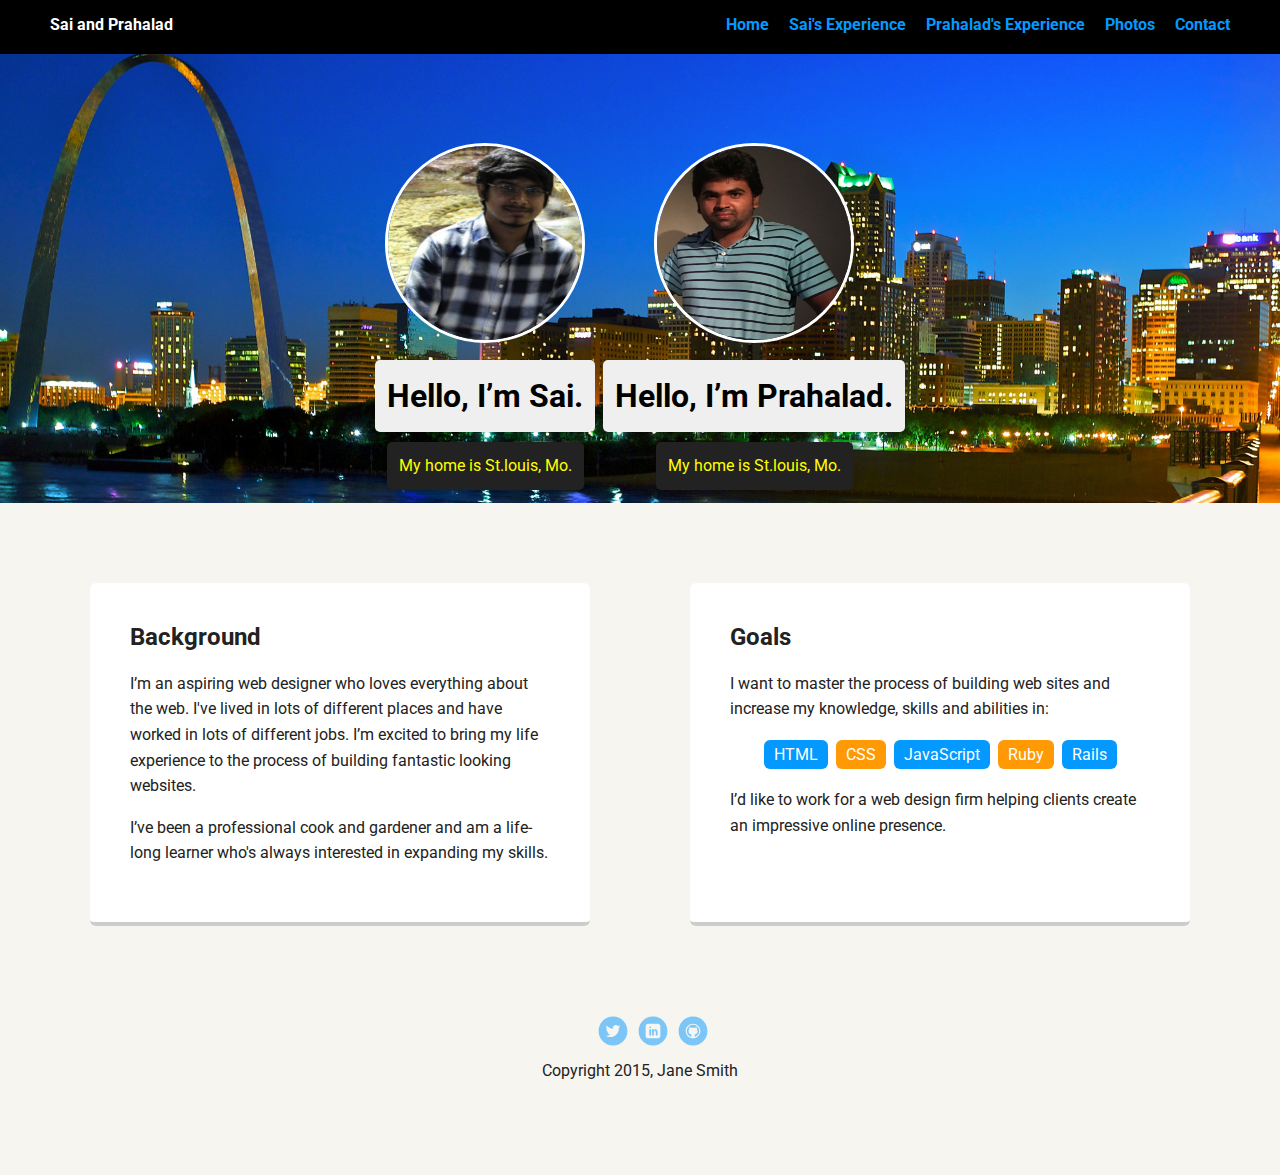
<file: index.html>
<!doctype html>
<html lang="en">
<head>
  <meta charset="utf-8">
  <title>Sai and Prahalad Profile</title>
  <meta name="viewport" content="width=device-width, initial-scale=1.0">
  <link rel="stylesheet" href="styles.css">
  <link href="https://fonts.googleapis.com/css?family=Muli%7CRoboto:400,300,500,700,900" rel="stylesheet"></head>
  <body>

    <div class="main-nav">
        <ul class="nav">
          <li class="name">Sai and Prahalad</li>
          <li><a href="#">Home</a></li>
          <li><a href="resume.html" >Sai's Experience</a></li>
		  <li><a href="resume1.html" >Prahalad's Experience</a></li>
          <li><a href="#">Photos</a></li>
          <li><a href="#">Contact</a></li>
        </ul>
    </div>

    <header>
	<table align="center">
	<tr>
	<td>
      <img src="images/sai.jpg" alt="Drawing of sai" class="profile-image">
      <h1 class="tag name">Hello, I’m Sai.</h1>
      <p class="tag location">My home is St.louis, Mo.</p>
	</td>
	<td>
	</td>
	<td>
		<img src="images/padala.jpg" alt="Drawing of prahalada" class="profile-image">
		<h1 class="tag name">Hello, I’m Prahalad.</h1>
		<p class="tag location">My home is St.louis, Mo.</p>
	</td>
	</tr>
	  </table>
    </header>

    <main class="flex">
      <div class="card">
        <h2>Background</h2>
        <p>I’m an aspiring web designer who loves everything about the web. I've lived in lots of different places and have worked in lots of different jobs. I’m excited to bring my life experience to the process of building fantastic looking websites.</p>
        <p>I’ve been a professional cook and gardener and am a life-long learner who's always interested in expanding my skills.</p>
      </div> 

      <div class="card">
        <h2>Goals</h2>
        <p>I want to master the process of building web sites and increase my knowledge, skills and abilities in:</p>
        <ul class="skills">
          <li>HTML</li>
          <li>CSS</li>
          <li>JavaScript</li>
          <li>Ruby</li>
          <li>Rails</li>
        </ul>
        <p>I’d like to work for a web design firm helping clients create an impressive online presence.</p>
      </div> 

    </main>
    <footer>
      <ul>
        <li><a href="#" class="social twitter">Twitter</a></li>
        <li><a href="#" class="social linkedin">LinkedIn</a></li>
        <li><a href="#" class="social github">Github</a></li>
      </ul>
      <p class="copyright">Copyright 2015, Jane Smith</p>
    </footer>
  </body>
  </html>
</file>
<file: styles.css>
/* Global Layout Set-up */
* { 
  box-sizing: border-box;
}
  
body {
  margin: 0;
  padding: 0;
  text-align: center;
  font-family: 'Roboto', sans-serif;
  color: #222;
  background: #f7f5f0;
}
/* Link Styles */

a {
  text-decoration: none;
  color: #0499ff;
}
a:hover {
  color: #6633ff;
}

/* Section Styles */

.main-nav {
  width: 100%;
  background: black;
  min-height: 30px;
  padding: 10px;
  position: fixed;
  text-align: center;
}
.nav {
  display: flex;
  justify-content: space-around;
  font-weight: 700;
  list-style-type: none;
  margin: 0 auto;
  padding: 0;
}
.nav .name {
  display: none;
}
.nav li {
  padding: 5px 10px 10px 10px;
}
.nav a {
  transition: all .5s;
}
.nav a:hover {
  color: white
}

header {
  text-align: center;
  background: url('images/st-louis.jpg') no-repeat top center ;
  background-size: cover;
  overflow: hidden;
  padding-top: 90px;
}
header {
  line-height: 1.5;
}
header .profile-image {
  margin-top: 50px;
  width: 200px;
  height: 200px;
  border-radius: 60%;
  border: 3px solid white;
  transition: all .5s;
}
header .profile-image:hover {
  transform: scale(1.3) rotate(5deg);
}
.tag {
  background-color: #efefef;
  color: black;
  padding: 10px;
  border-radius: 5px;
  display: table;
  margin: 10px auto;
} 
.location {
  background-color: #222;
  color: yellow;
}
.card {
  margin: 30px;
  padding: 20px 40px 40px;
  max-width: 500px;
  text-align: left;
  background: #fff;
  border-bottom: 4px solid #ccc;
  border-radius: 6px;
}
.card:hover {
  border-color: #ff99ff;
}

ul.skills {
  padding: 0;
  text-align: center;
}

.skills li {
  border-radius: 6px;
  display: inline-block;
  background: #ff9904;
  color: white;
  padding: 5px 10px;
  margin: 2px;
}

.skills li:nth-child(odd) {
  background: #0399ff;
}

footer {
  width: 100%;
  min-height: 30px;
  padding: 20px 0 40px 20px;
}

footer .copyright {
  top: -8px;
  margin-right: 20px;
  font-size: .75em;
}

footer ul {
  list-style-type: none;
  margin: 0;
  padding: 0;
}

footer ul li {
  display: inline-block;
}

a.social {
  display: inline-block;
  text-indent: -9999px;
  margin-left: 5px;
  width: 30px;
  height: 30px;
  background-size: 30px 30px;
  opacity: .5;
  transition: all .25s;
}
a.twitter {
  background-image: url(images/twitter.svg);
}
a.linkedin {
  background-image: url(images/linkedin.svg);
}
a.github {
  background-image: url(images/github.svg);
}
a.social:hover {
  opacity: 1;
}
.clearfix {
  clear: both;
}

/* Styles for larger screens */
@media screen and (min-width: 720px) {
  
  .flex {
      display: flex;
      max-width: 1200px;
      justify-content: space-around;
      margin: 0 auto;
  }

  header {
    min-height: 450px;
  }

  .nav {
    max-width: 1200px;
  }

  .nav .name {
    display: block;
    margin-right: auto;
    color: white;
  }

  main {
    padding-top: 50px;
  }

  main p {
    line-height: 1.6em;
  }

  footer {
    font-size: 1.3em;
    max-width: 1200px;
    margin: 40px auto;
  }

}
</file>
